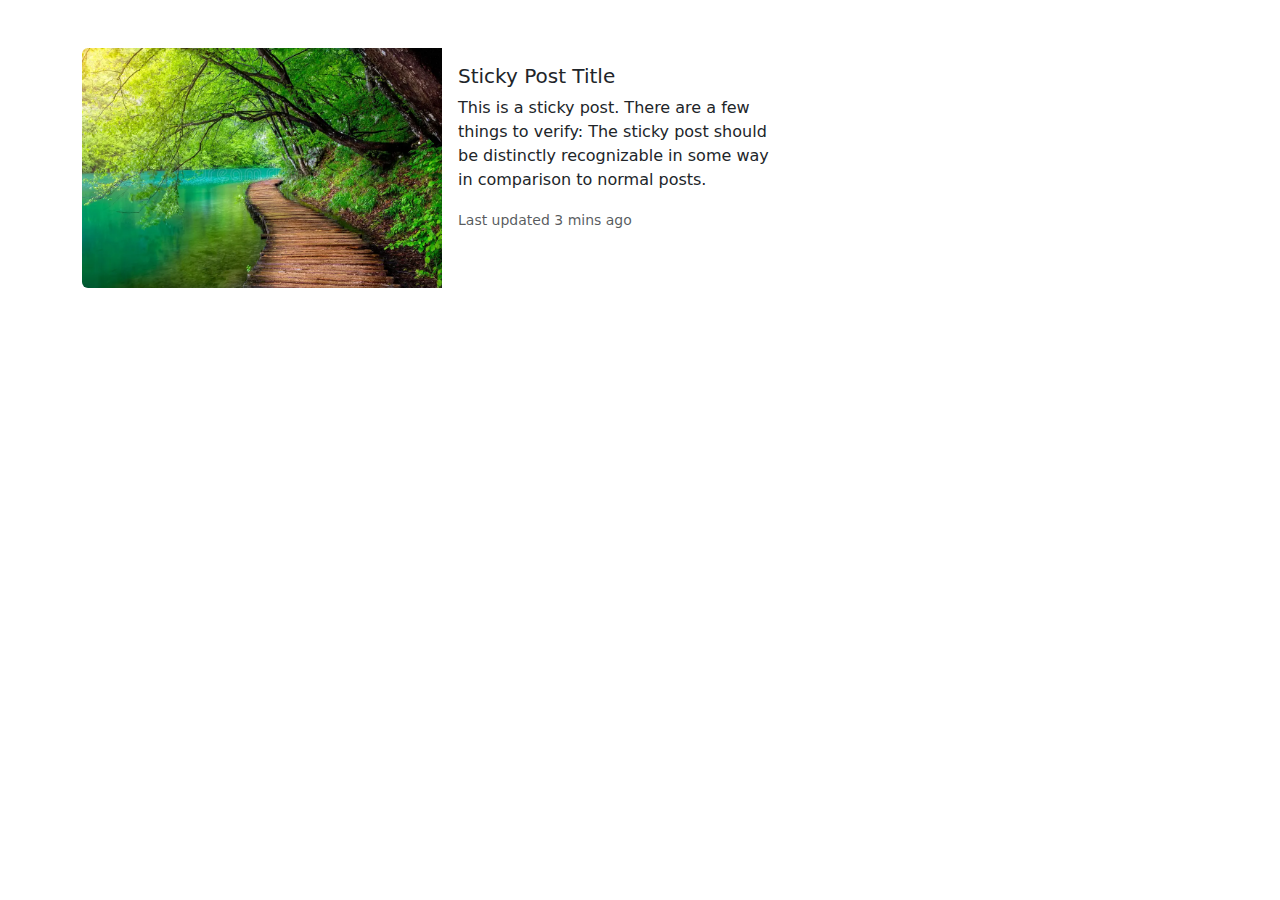
<file: inex2.html>
<!DOCTYPE html>
<html lang="en">
  <head>
    <meta charset="UTF-8" />
    <meta name="viewport" content="width=device-width, initial-scale=1.0" />
    <title>Card Layout</title>
    <!-- Bootstrap CDN -->
    <link
      href="https://cdn.jsdelivr.net/npm/bootstrap@5.3.3/dist/css/bootstrap.min.css"
      rel="stylesheet"
    />
  </head>
  <body>
    <div class="container my-5">
      <div class="card border-0 mb-3" style="max-width: 720px">
        <div class="row g-0 d-flex align-items-start">
          <!-- Image Part -->
          <div class="col-md-6 ">
            <img
              src="./images/card_img1.webp"
              class="img-fluid rounded-start w-100"
              alt="card_img1"
            />
          </div>

          <!-- Text Part -->
          <div class="col-md-6 d-flex align-items-start">
            <div class="card-body">
              <h5 class="card-title">Sticky Post Title</h5>
              <p class="card-text">
                This is a sticky post. There are a few things to verify: The
                sticky post should be distinctly recognizable in some way in
                comparison to normal posts.
              </p>
              <p class="card-text">
                <small class="text-muted">Last updated 3 mins ago</small>
              </p>
            </div>
          </div>
        </div>
      </div>
    </div>

    <!-- Bootstrap JS -->
    <script src="https://cdn.jsdelivr.net/npm/bootstrap@5.3.3/dist/js/bootstrap.bundle.min.js"></script>
  </body>
</html>
</file>
